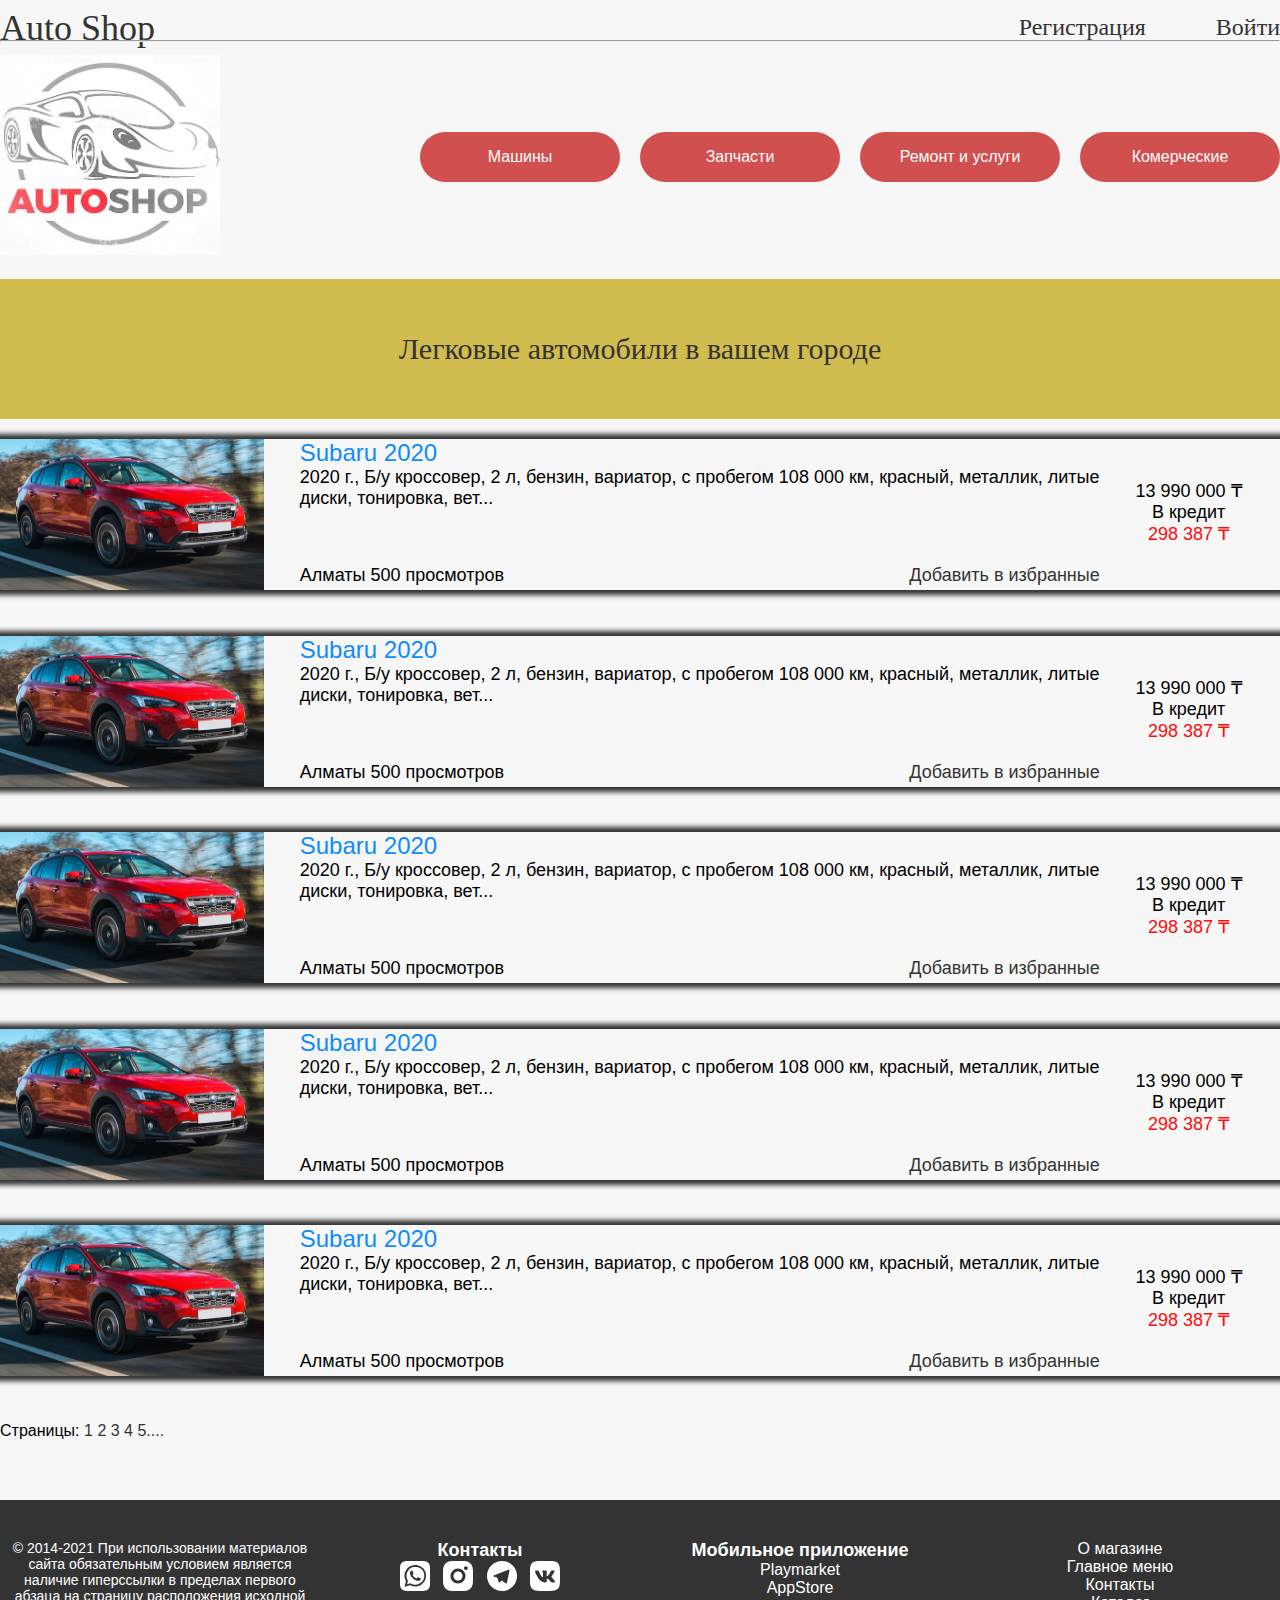
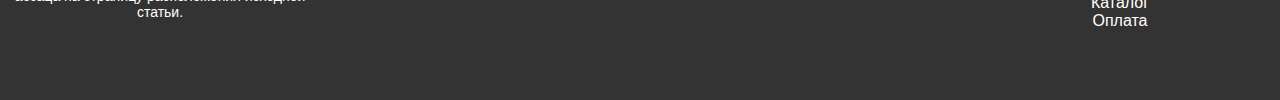
<file: Project 2.3/assets/Cars.html>
<!DOCTYPE html>
<html lang="en" xmlns="http://www.w3.org/1999/html">
<head>
    <meta charset="UTF-8">
    <title>Car shop</title>

    <link rel="stylesheet" href="styles/main.css">
    <link rel="stylesheet" href="styles/top-bottom.css">

    <!--Bootstrap-->
    <link href="https://cdn.jsdelivr.net/npm/bootstrap@5.0.2/dist/css/bootstrap.min.css" rel="stylesheet" integrity="sha384-EVSTQN3/azprG1Anm3QDgpJLIm9Nao0Yz1ztcQTwFspd3yD65VohhpuuCOmLASjC" crossorigin="anonymous">
</head>

<body>
<header>
    <div class="header">
        <div class="container">
            <div class="top-panel">
                <h1>Auto Shop</h1>
                <div class="top-links">
                    <ul>
                        <li><a href="Reg.html">Регистрация</a></li>
                        <li><a href="">Войти</a></li>
                    </ul>
                </div>
            </div>
            <hr>
            <div class="header-content">
                <div class="logo">
                    <img src="img/logo1.jpg" alt="">
                </div>
                <nav class="nav">
                    <ul class="menu-list">

                        <li class="menu-link">
                            <a href="">Машины</a>
                            <ul class="sub-menu-list">
                                <li class="sub-menu-link"><a href="assets/Cars.html">Легковые</a></li>
                                <li class="sub-menu-link"><a href="">Минивэн</a></li>
                                <li class="sub-menu-link"><a href="">Пикапы</a></li>
                            </ul>
                        </li>

                        <li class="menu-link">
                            <a href="">Запчасти</a>
                            <ul class="sub-menu-list">
                                <li class="sub-menu-link"><a href="">Автозапчати</a></li>
                                <li class="sub-menu-link"><a href="">Мотозапчати</a></li>
                                <li class="sub-menu-link"><a href="">Запчати для комерческих</a></li>
                            </ul>
                        </li>
                        <li class="menu-link">
                            <a href="">Ремонт и услуги</a>
                            <ul class="sub-menu-list">
                                <li class="sub-menu-link"><a href="">Тюнинг</a></li>
                                <li class="sub-menu-link"><a href="">Ремонт</a></li>
                                <li class="sub-menu-link"><a href="">Услуги</a></li>
                            </ul>
                        </li>
                        <li class="menu-link">
                            <a href="">Комерческие</a>
                            <ul class="sub-menu-list">
                                <li class="sub-menu-link"><a href="">Грузовики</a></li>
                                <li class="sub-menu-link"><a href="">Автобусы</a></li>
                                <li class="sub-menu-link"><a href="">Спецтехника</a></li>
                            </ul>
                        </li>
                    </ul>
                </nav>
            </div>
        </div>
    </div>
</header>
<section>
    <div class="container">
            <div class="spec-add">
                <div class="spec-add-content">
                    <p>Легковые автомобили в вашем городе</p>
                 </div>
            </div>
    </div>
</section>
<section>
    <div class="container">
        <div class="prod_list">
            <div class="prod">
                <div class="carss">
                <div class="prod_img">
                    <a href="#"><img src="img/sub.png" alt=""></a>
                </div>
                <div class="prod_content">
                    <div class="prod_title">
                        <a href="info.html">Subaru 2020</a>
                        <p> 2020 г., Б/у кроссовер, 2 л, бензин, вариатор,  с пробегом 108 000 км, красный, металлик, литые диски, тонировка, вет...</p>
                    </div>
                    <div class="prod_links">
                            <p s>Алматы <span>500 просмотров</span></p>
                        <a href="#">Добавить в избранные</a>
                    </div>
                </div>
                <div class="prod_price">
                    <p>13 990 000 ₸</p>
                    <p>В кредит</p>
                    <span>298 387 ₸</span>
                </div>
            </div>
        </div>
    </div>
    </div>
</section>
<section>
    <div class="container">
        <div class="prod_list">
            <div class="prod">
                <div class="carss">
                    <div class="prod_img">
                        <a href="#"><img src="img/sub.png" alt=""></a>
                    </div>
                    <div class="prod_content">
                        <div class="prod_title">
                            <a href="#">Subaru 2020</a>
                            <p> 2020 г., Б/у кроссовер, 2 л, бензин, вариатор,  с пробегом 108 000 км, красный, металлик, литые диски, тонировка, вет...</p>
                        </div>
                        <div class="prod_links">
                            <p s>Алматы <span>500 просмотров</span></p>
                            <a href="#">Добавить в избранные</a>
                        </div>
                    </div>
                    <div class="prod_price">
                        <p>13 990 000 ₸</p>
                        <p>В кредит</p>
                        <span>298 387 ₸</span>
                    </div>
                </div>
            </div>
        </div>
    </div>
</section>
<section>
    <div class="container">
        <div class="prod_list">
            <div class="prod">
                <div class="carss">
                    <div class="prod_img">
                        <a href="#"><img src="img/sub.png" alt=""></a>
                    </div>
                    <div class="prod_content">
                        <div class="prod_title">
                            <a href="#">Subaru 2020</a>
                            <p> 2020 г., Б/у кроссовер, 2 л, бензин, вариатор,  с пробегом 108 000 км, красный, металлик, литые диски, тонировка, вет...</p>
                        </div>
                        <div class="prod_links">
                            <p s>Алматы <span>500 просмотров</span></p>
                            <a href="#">Добавить в избранные</a>
                        </div>
                    </div>
                    <div class="prod_price">
                        <p>13 990 000 ₸</p>
                        <p>В кредит</p>
                        <span>298 387 ₸</span>
                    </div>
                </div>
            </div>
        </div>
    </div>
</section>
<section>
    <div class="container">
        <div class="prod_list">
            <div class="prod">
                <div class="carss">
                    <div class="prod_img">
                        <a href="#"><img src="img/sub.png" alt=""></a>
                    </div>
                    <div class="prod_content">
                        <div class="prod_title">
                            <a href="#">Subaru 2020</a>
                            <p> 2020 г., Б/у кроссовер, 2 л, бензин, вариатор,  с пробегом 108 000 км, красный, металлик, литые диски, тонировка, вет...</p>
                        </div>
                        <div class="prod_links">
                            <p s>Алматы <span>500 просмотров</span></p>
                            <a href="#">Добавить в избранные</a>
                        </div>
                    </div>
                    <div class="prod_price">
                        <p>13 990 000 ₸</p>
                        <p>В кредит</p>
                        <span>298 387 ₸</span>
                    </div>
                </div>
            </div>
        </div>
    </div>
</section>
<section>
    <div class="container">
        <div class="prod_list">
            <div class="prod">
                <div class="carss">
                    <div class="prod_img">
                        <a href="#"><img src="img/sub.png" alt=""></a>
                    </div>
                    <div class="prod_content">
                        <div class="prod_title">
                            <a href="#">Subaru 2020</a>
                            <p> 2020 г., Б/у кроссовер, 2 л, бензин, вариатор,  с пробегом 108 000 км, красный, металлик, литые диски, тонировка, вет...</p>
                        </div>
                        <div class="prod_links">
                            <p s>Алматы <span>500 просмотров</span></p>
                            <a href="#">Добавить в избранные</a>
                        </div>
                    </div>
                    <div class="prod_price">
                        <p>13 990 000 ₸</p>
                        <p>В кредит</p>
                        <span>298 387 ₸</span>
                    </div>
                </div>
            </div>
        </div>
    </div>
</section>
<section>
    <div class="container">
        <div id="row"  class="row">
   <p>Страницы: <a href="#">1</a> <a href="#">2</a> <a href="#">3</a> <a href="#">4</a> <a href="#">5</a><a href="#">....</a></p>
        </div>
    </div>
</section>
<footer style="margin-top: 60px;">
    <div class="container">
        <div class="footer flex">
            <div class="columns">
                <p>© 2014-2021 При использовании материалов сайта обязательным условием является наличие гиперссылки в пределах первого абзаца на страницу расположения исходной статьи.</p>
            </div>
            <div class="columns">
                <h3>Контакты</h3>
                <div class="social-net">
                    <img src="img/icons/uil_whatsapp-alt.svg" alt="">
                    <img src="img/icons/Vector.svg" alt="">
                    <img src="img/icons/Vector-1.svg" alt="">
                    <img src="img/icons/Vector-2.svg" alt="">
                </div>
            </div>
            <div class="columns">
                <h3>Мобильное приложение</h3>
                <a href="">Playmarket</a>
                <a href="">AppStore</a>
            </div>
            <div class="columns">
                <a href="">О магазине</a>
                <a href="../index.html">Главное меню</a>
                <a href="contacts.html">Контакты</a>
                <a href="">Каталог</a>
                <a href="">Оплата</a>
            </div>
        </div>
    </div>
</footer>
</body>
</html>
</file>
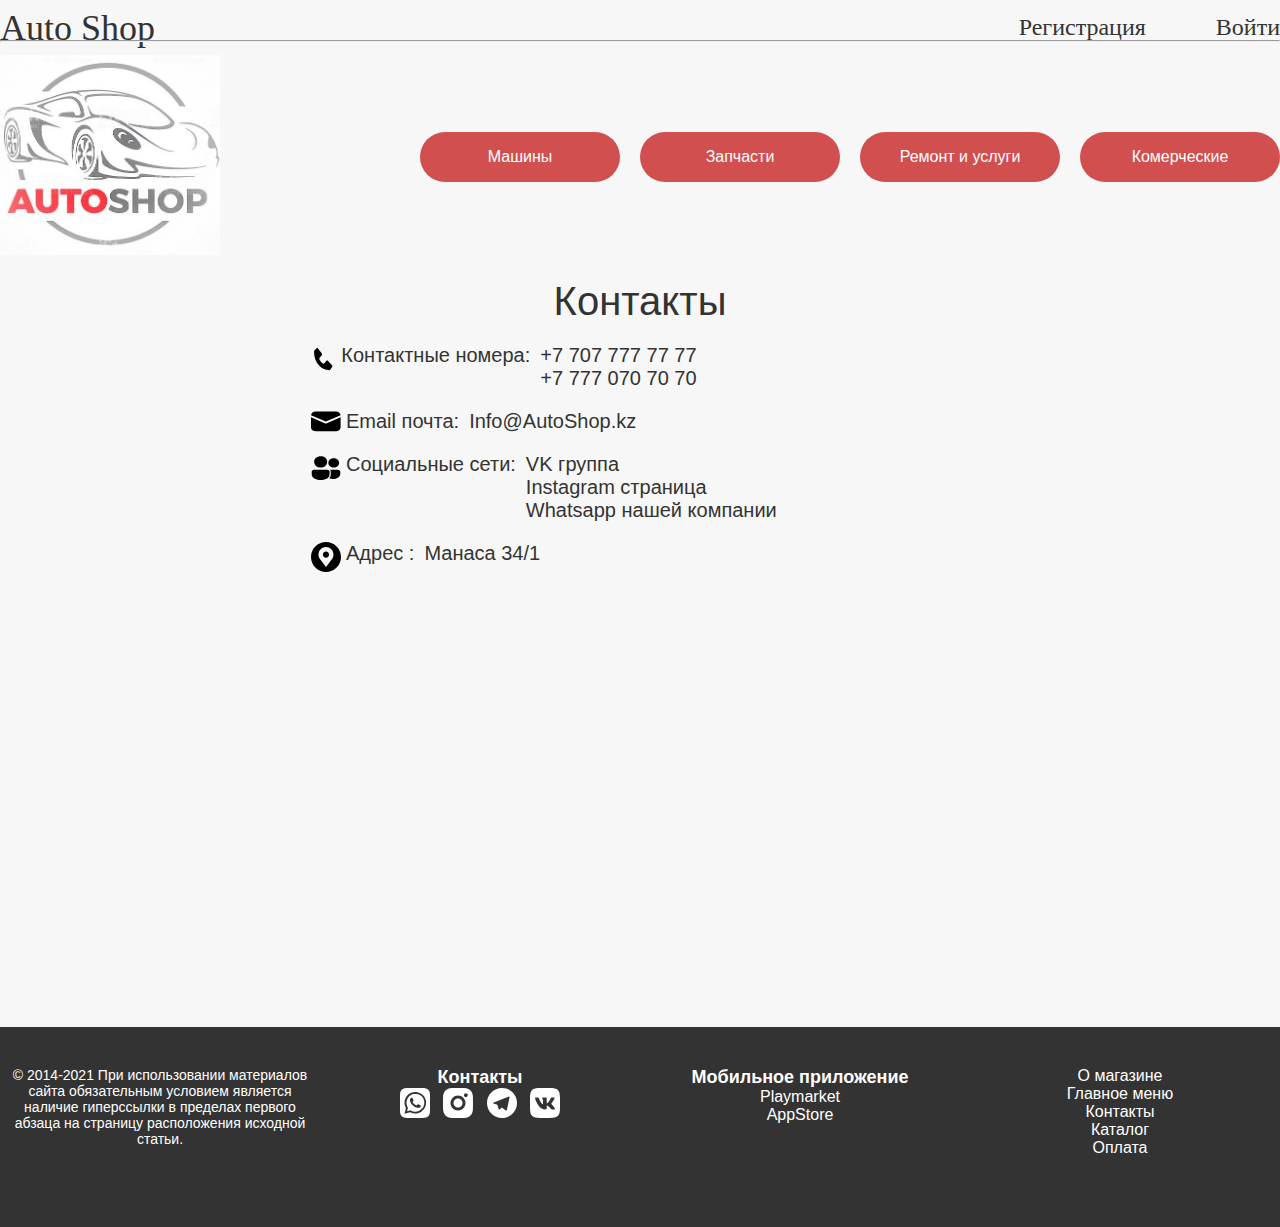
<file: Project 2.3/assets/contacts.html>
<!DOCTYPE html>
<html lang="en">
<head>
    <meta charset="UTF-8">
    <title>Car shop</title>

    <link rel="stylesheet" href="styles/main.css">
    <link rel="stylesheet" href="styles/top-bottom.css">

    <!--Bootstrap-->
    <link href="https://cdn.jsdelivr.net/npm/bootstrap@5.0.2/dist/css/bootstrap.min.css" rel="stylesheet" integrity="sha384-EVSTQN3/azprG1Anm3QDgpJLIm9Nao0Yz1ztcQTwFspd3yD65VohhpuuCOmLASjC" crossorigin="anonymous">
</head>

<body>
<header>
    <div class="header">
        <div class="container">
            <div class="top-panel">
                <h1>Auto Shop</h1>
                <div class="top-links">
                    <ul>
                        <li><a href="Reg.html">Регистрация</a></li>
                        <li><a href="">Войти</a></li>
                    </ul>
                </div>
            </div>
            <hr>
            <div class="header-content">
                <div class="logo">
                    <img src="img/logo1.jpg" alt="">
                </div>
                <nav class="nav">
                    <ul class="menu-list">

                        <li class="menu-link">
                            <a href="">Машины</a>
                            <ul class="sub-menu-list">
                                <li class="sub-menu-link"><a href="Cars.html">Легковые</a></li>
                                <li class="sub-menu-link"><a href="">Минивэн</a></li>
                                <li class="sub-menu-link"><a href="">Пикапы</a></li>
                            </ul>
                        </li>

                        <li class="menu-link">
                            <a href="">Запчасти</a>
                            <ul class="sub-menu-list">
                                <li class="sub-menu-link"><a href="">Автозапчати</a></li>
                                <li class="sub-menu-link"><a href="">Мотозапчати</a></li>
                                <li class="sub-menu-link"><a href="">Запчати для комерческих</a></li>
                            </ul>
                        </li>
                        <li class="menu-link">
                            <a href="">Ремонт и услуги</a>
                            <ul class="sub-menu-list">
                                <li class="sub-menu-link"><a href="">Тюнинг</a></li>
                                <li class="sub-menu-link"><a href="">Ремонт</a></li>
                                <li class="sub-menu-link"><a href="">Услуги</a></li>
                            </ul>
                        </li>
                        <li class="menu-link">
                            <a href="">Комерческие</a>
                            <ul class="sub-menu-list">
                                <li class="sub-menu-link"><a href="">Грузовики</a></li>
                                <li class="sub-menu-link"><a href="">Автобусы</a></li>
                                <li class="sub-menu-link"><a href="">Спецтехника</a></li>
                            </ul>
                        </li>
                    </ul>
                </nav>
            </div>
        </div>
    </div>
</header>

<section>
    <div class="container">
        <div class="contacts">
            <h2>Контакты</h2>
            <div class="contacts-content">
                <div class="contacts-frame">
                    <img src="img/icons/contact/telephone.svg" alt="">
                    <p style="margin-right: 10px">Контактные номера: </p>
                    <p>+7 707 777 77 77 <br> +7 777 070 70 70</p>
                </div>
                <div class="contacts-frame">
                    <img src="img/icons/contact/mail.svg" alt="">
                    <p style="margin-right: 10px">Email почта:</p>
                    <p>Info@AutoShop.kz</p>
                </div>
                <div class="contacts-frame">
                    <img src="img/icons/contact/social.svg" alt="">
                    <p style="margin-right: 10px">Социальные сети: </p>
                    <p><a href="https://vk.com">VK группа</a> <br>
                    <a href="https://www.instagram.com/">Instagram страница</a><br>
                    <a href="https://web.whatsapp.com/">Whatsapp нашей компании</a><br>
                    </p>
                </div>
                <div class="contacts-frame">
                    <img src="img/icons/contact/location.svg" alt="">
                    <p style="margin-right: 10px">Адрес :</p>
                    <p>Манаса 34/1</p>
                </div>
                <div class="contacts-frame">
                    <iframe src="https://yandex.ru/map-widget/v1/?um=constructor%3A42d5ac3e9555a2fb41b0db62647d74f6faa21f47f15eeef23f1d9eb2f5122c88&amp;source=constructor" width="658" height="375" frameborder="0"></iframe>
                </div>
            </div>
        </div>
    </div>
</section>

<footer style="margin-top: 60px;">
    <div class="container">
        <div class="footer flex">
            <div class="columns">
                <p>© 2014-2021 При использовании материалов сайта обязательным условием является наличие гиперссылки в пределах первого абзаца на страницу расположения исходной статьи.</p>
            </div>
            <div class="columns">
                <h3>Контакты</h3>
                <div class="social-net">
                    <img src="img/icons/uil_whatsapp-alt.svg" alt="">
                    <img src="img/icons/Vector.svg" alt="">
                    <img src="img/icons/Vector-1.svg" alt="">
                    <img src="img/icons/Vector-2.svg" alt="">
                </div>
            </div>
            <div class="columns">
                <h3>Мобильное приложение</h3>
                <a href="">Playmarket</a>
                <a href="">AppStore</a>
            </div>
            <div class="columns">
                <a href="">О магазине</a>
                <a href="../index.html">Главное меню</a>
                <a href="">Контакты</a>
                <a href="">Каталог</a>
                <a href="">Оплата</a>
            </div>
        </div>
    </div>
</footer>
</body>
</html>
</file>
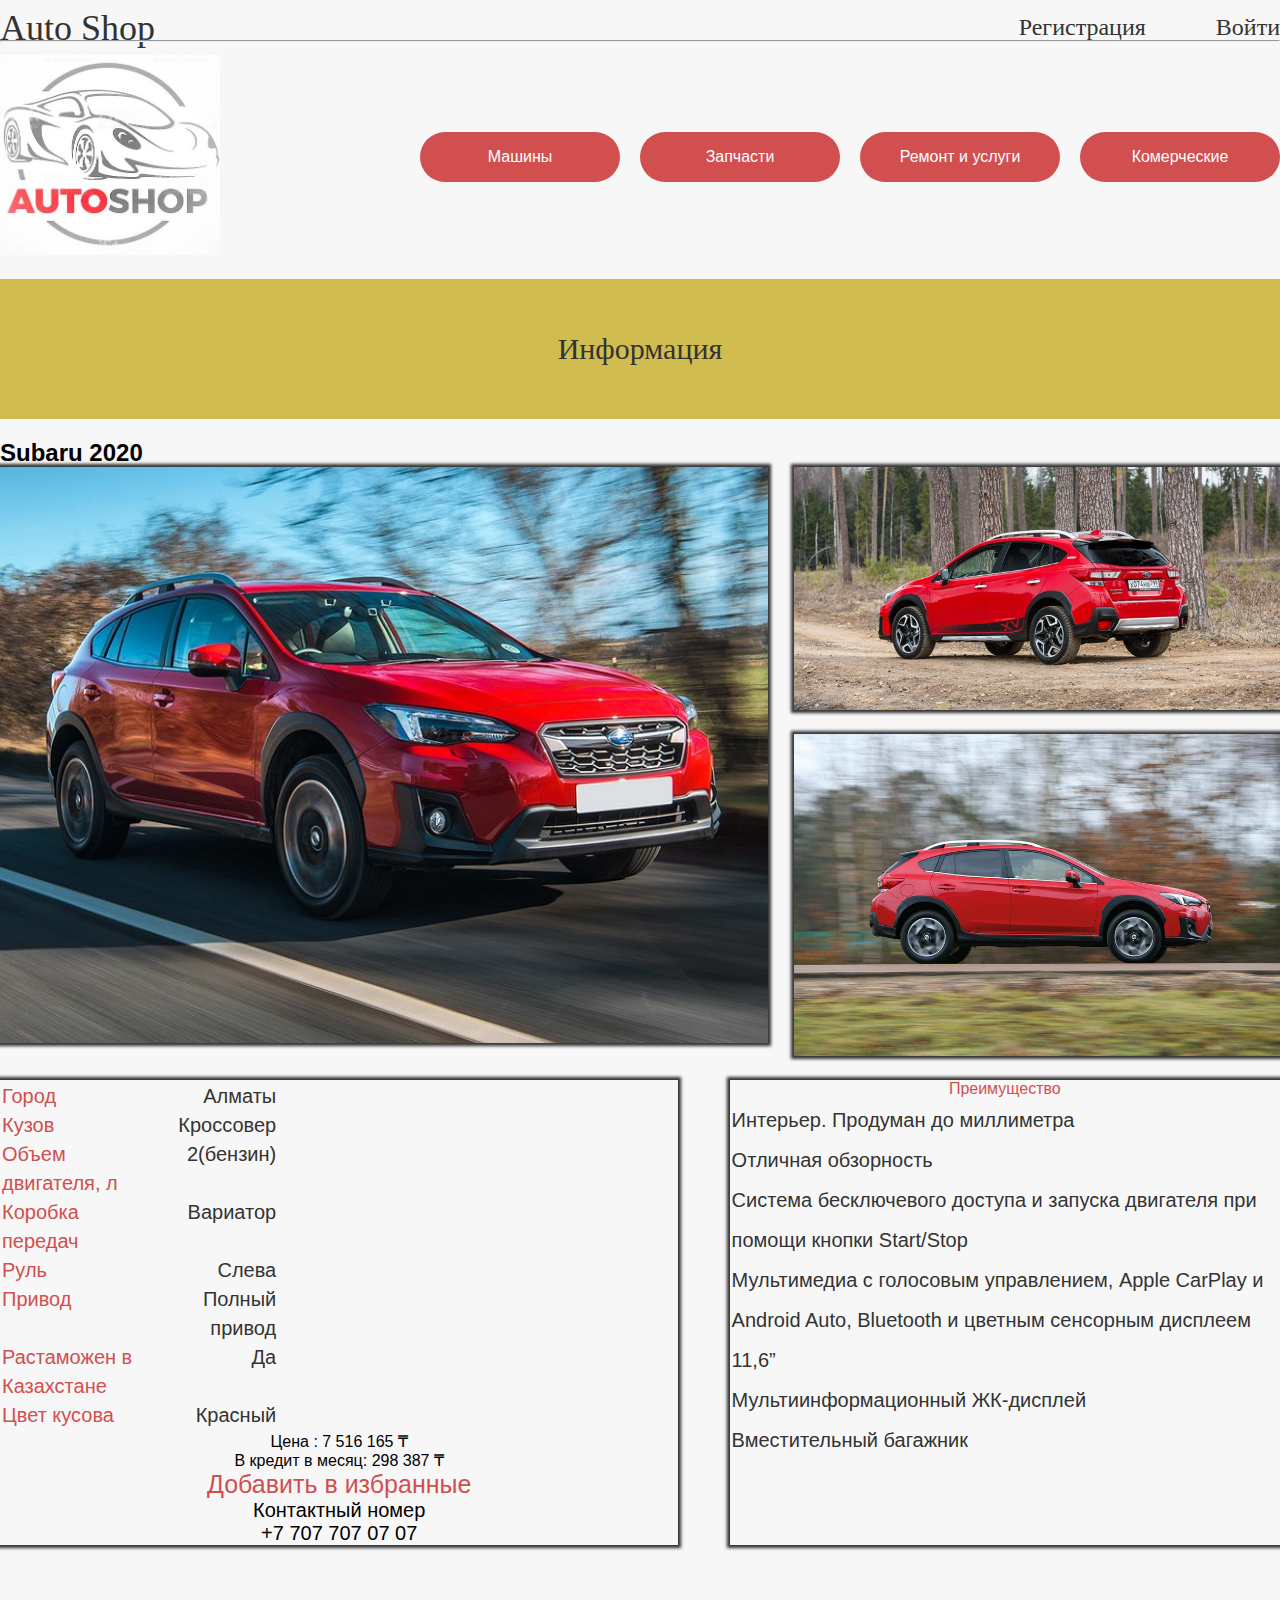
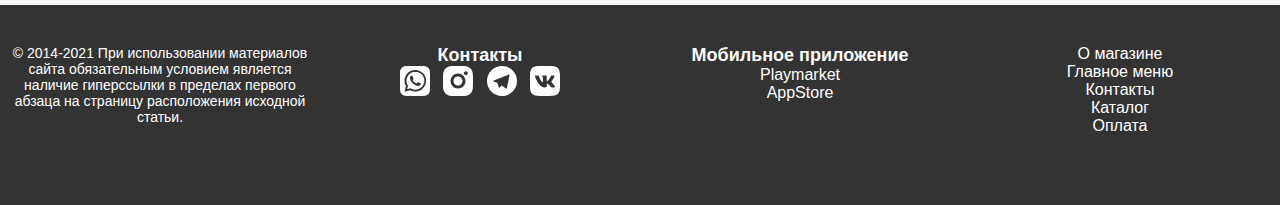
<file: Project 2.3/assets/info.html>
<!DOCTYPE html>
<html lang="en" xmlns="http://www.w3.org/1999/html">
<head>
    <meta charset="UTF-8">
    <title>Car shop</title>

    <link rel="stylesheet" href="styles/main.css">
    <link rel="stylesheet" href="styles/top-bottom.css">

    <!--Bootstrap-->
    <link href="https://cdn.jsdelivr.net/npm/bootstrap@5.0.2/dist/css/bootstrap.min.css" rel="stylesheet" integrity="sha384-EVSTQN3/azprG1Anm3QDgpJLIm9Nao0Yz1ztcQTwFspd3yD65VohhpuuCOmLASjC" crossorigin="anonymous">
</head>

<body>
<header>
    <div class="header">
        <div class="container">
            <div class="top-panel">
                <h1>Auto Shop</h1>
                <div class="top-links">
                    <ul>
                        <li><a href="Reg.html">Регистрация</a></li>
                        <li><a href="">Войти</a></li>
                    </ul>
                </div>
            </div>
            <hr>
            <div class="header-content">
                <div class="logo">
                    <img src="img/logo1.jpg" alt="">
                </div>
                <nav class="nav">
                    <ul class="menu-list">

                        <li class="menu-link">
                            <a href="">Машины</a>
                            <ul class="sub-menu-list">
                                <li class="sub-menu-link"><a href="Cars.html">Легковые</a></li>
                                <li class="sub-menu-link"><a href="">Минивэн</a></li>
                                <li class="sub-menu-link"><a href="">Пикапы</a></li>
                            </ul>
                        </li>

                        <li class="menu-link">
                            <a href="">Запчасти</a>
                            <ul class="sub-menu-list">
                                <li class="sub-menu-link"><a href="">Автозапчати</a></li>
                                <li class="sub-menu-link"><a href="">Мотозапчати</a></li>
                                <li class="sub-menu-link"><a href="">Запчати для комерческих</a></li>
                            </ul>
                        </li>
                        <li class="menu-link">
                            <a href="">Ремонт и услуги</a>
                            <ul class="sub-menu-list">
                                <li class="sub-menu-link"><a href="">Тюнинг</a></li>
                                <li class="sub-menu-link"><a href="">Ремонт</a></li>
                                <li class="sub-menu-link"><a href="">Услуги</a></li>
                            </ul>
                        </li>
                        <li class="menu-link">
                            <a href="">Комерческие</a>
                            <ul class="sub-menu-list">
                                <li class="sub-menu-link"><a href="">Грузовики</a></li>
                                <li class="sub-menu-link"><a href="">Автобусы</a></li>
                                <li class="sub-menu-link"><a href="">Спецтехника</a></li>
                            </ul>
                        </li>
                    </ul>
                </nav>
            </div>
        </div>
    </div>
</header>
<section>
    <div class="container">
        <div class="spec-add">
            <div class="spec-add-content">
                <p>Информация</p>
            </div>
        </div>
    </div>
</section>
<section>
    <div class="container">
    <h2>Subaru 2020</h2>
    <div class="main_img">
        <div class="left-img">
        <a href="#"><img src="img/38-All-New-Subaru-Xv-2020-Redesign-and-Concept.jpg.740x555_q85_box-764,0,3818,2291_crop_detail_upscale.jpg" alt=""></a>
    </div>
        <div class="right-img">
            <a href="#"><img src="img/32014.jpg" alt=""></a>
            <a href="#"><img style="margin-top: 20px" src="img/33.jpg" alt=""></a>
        </div>
    </div>
</div>
</section>
<section>
    <div class="container">
        <div class="main_info">
    <div class="left-info">
        <div class="tech-spec">
            <table class="table table-striped">

                <tbody>
                <tr>
                    <td style="color: #D14F4F">Город</td>
                    <td class="sec">Алматы</td>
                </tr>
                <tr>
                    <td style="color: #D14F4F">Кузов</td>
                    <td class="sec">Кроссовер</td>
                </tr>
                <tr>
                    <td style="color: #D14F4F">Объем двигателя, л</td>
                    <td class="sec">2(бензин)</td>
                </tr>
                <tr>
                    <td style="color: #D14F4F">Коробка передач</td>
                    <td class="sec">Вариатор</td>
                </tr>
                <tr>
                    <td style="color: #D14F4F">Руль</td>
                    <td class="sec">Слева</td>
                </tr>
                <tr>
                    <td style="color: #D14F4F">Привод</td>
                    <td class="sec">Полный привод</td>
                </tr>
                <tr>
                    <td style="color: #D14F4F">Растаможен в Казахстане</td>
                    <td class="sec">Да</td>
                </tr>
                <tr>
                    <td style="color: #D14F4F">Цвет кусова</td>
                    <td class="sec">Красный</td>
                </tr>
                </tbody>
            </table>
        </div>
        <div class="left-info_price">
            <p>  Цена : 7 516 165 ₸ <br>
                В кредит в месяц: 298 387 ₸
            </p>
            <a style="color:#D14F4F" href="#">Добавить в избранные</a>
        </div>
        <div class="left-info_con">
        <div class="content-contacts">
            <p>Контактный номер</p>
                    <p>+7 707 707 07 07</p>
    </div>
        </div>
    </div>
        <div class="right-info">
            <p style="color: #D14F4F">Преимущество<p/>
            <div class="full_info">
                <table class="table table_inf">
                    <tbody>
                    <tr>
                <td>Интерьер. Продуман до миллиметра</td>
                    </tr>
                    <tr>
                <td>Отличная обзорность</td>
                    </tr>
                    <tr>
                <td>Система бесключевого доступа и запуска двигателя при помощи кнопки Start/Stop</td>
                    </tr>
                    <tr>
                <td>Мультимедиа с голосовым управлением, Apple CarPlay и Android Auto, Bluetooth и цветным сенсорным дисплеем 11,6”</td>
                    </tr>
                    <tr>
                        <td>Мультиинформационный ЖК-дисплей</td>
                    </tr>
                    <tr>
                <td>Вместительный багажник</td>
                    </tr>
                    </tbody>
                </table>
            </div>
        </div>
    </div>
        </div>
    </div>
</section>
<footer style="margin-top: 60px;">
    <div class="container">
        <div class="footer flex">
            <div class="columns">
                <p>© 2014-2021 При использовании материалов сайта обязательным условием является наличие гиперссылки в пределах первого абзаца на страницу расположения исходной статьи.</p>
            </div>
            <div class="columns">
                <h3>Контакты</h3>
                <div class="social-net">
                    <img src="img/icons/uil_whatsapp-alt.svg" alt="">
                    <img src="img/icons/Vector.svg" alt="">
                    <img src="img/icons/Vector-1.svg" alt="">
                    <img src="img/icons/Vector-2.svg" alt="">
                </div>
            </div>
            <div class="columns">
                <h3>Мобильное приложение</h3>
                <a href="">Playmarket</a>
                <a href="">AppStore</a>
            </div>
            <div class="columns">
                <a href="">О магазине</a>
                <a href="../index.html">Главное меню</a>
                <a href="contacts.html">Контакты</a>
                <a href="">Каталог</a>
                <a href="">Оплата</a>
            </div>
        </div>
    </div>
</footer>
</body>
</html>
</file>
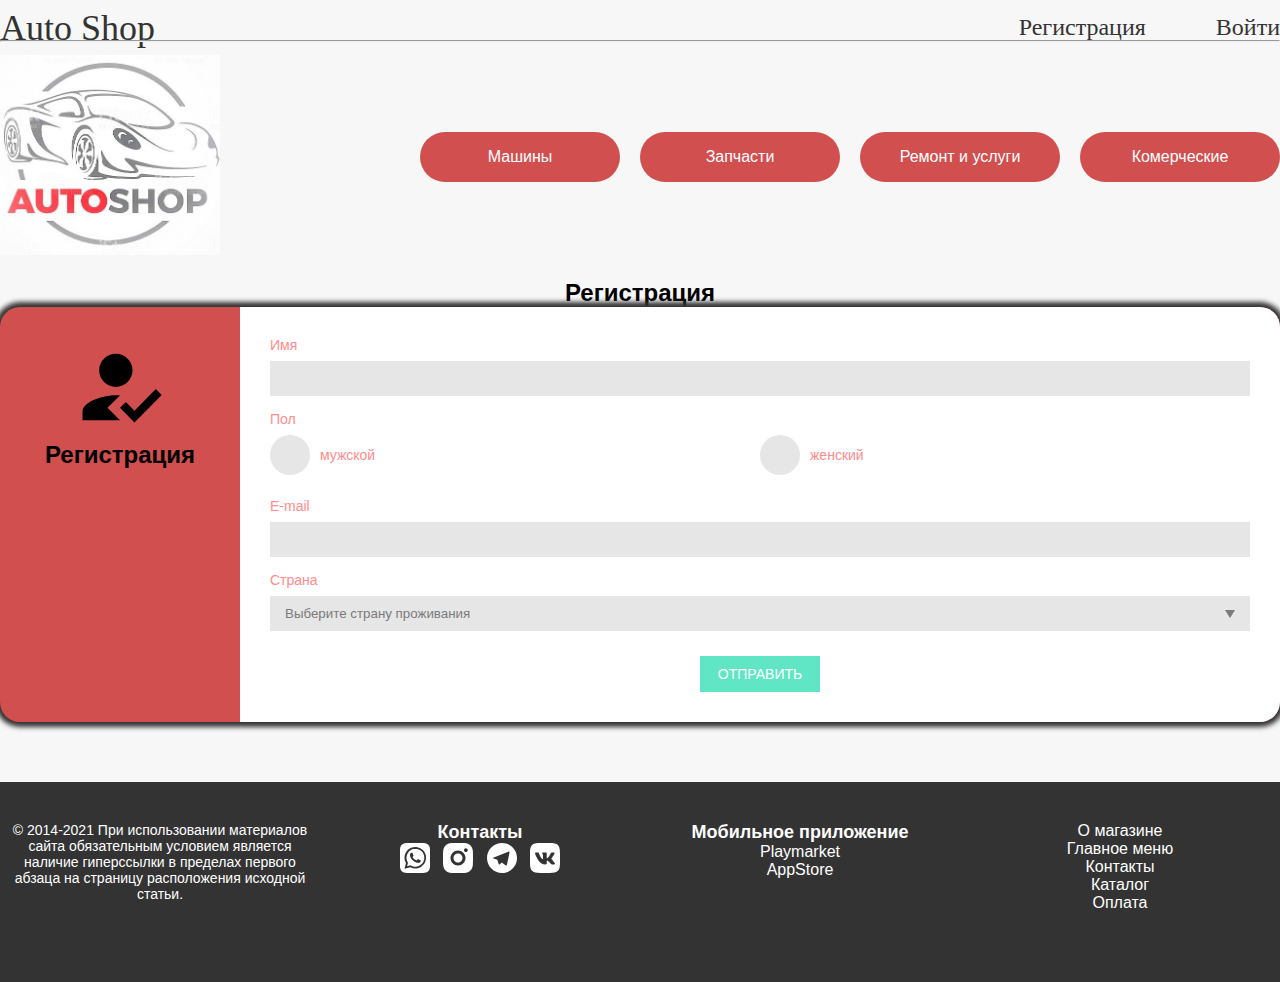
<file: Project 2.3/assets/Reg.html>
<!DOCTYPE html>
<html lang="en">
<head>
    <meta charset="UTF-8">
    <title>Car shop</title>

    <link rel="stylesheet" href="styles/main.css">
    <link rel="stylesheet" href="styles/top-bottom.css">

    <!--Bootstrap-->
    <link href="https://cdn.jsdelivr.net/npm/bootstrap@5.0.2/dist/css/bootstrap.min.css" rel="stylesheet" integrity="sha384-EVSTQN3/azprG1Anm3QDgpJLIm9Nao0Yz1ztcQTwFspd3yD65VohhpuuCOmLASjC" crossorigin="anonymous">
</head>

<body>
<header>
    <div class="header">
        <div class="container">
            <div class="top-panel">
                <h1>Auto Shop</h1>
                <div class="top-links">
                    <ul>
                        <li><a href="">Регистрация</a></li>
                        <li><a href="">Войти</a></li>
                    </ul>
                </div>
            </div>
            <hr>
            <div class="header-content">
                <div class="logo">
                    <img src="img/logo1.jpg" alt="">
                </div>
                <nav class="nav">
                    <ul class="menu-list">

                        <li class="menu-link">
                            <a href="">Машины</a>
                            <ul class="sub-menu-list">
                                <li class="sub-menu-link"><a href="Cars.html">Легковые</a></li>
                                <li class="sub-menu-link"><a href="">Минивэн</a></li>
                                <li class="sub-menu-link"><a href="">Пикапы</a></li>
                            </ul>
                        </li>

                        <li class="menu-link">
                            <a href="">Запчасти</a>
                            <ul class="sub-menu-list">
                                <li class="sub-menu-link"><a href="">Автозапчати</a></li>
                                <li class="sub-menu-link"><a href="">Мотозапчати</a></li>
                                <li class="sub-menu-link"><a href="">Запчати для комерческих</a></li>
                            </ul>
                        </li>
                        <li class="menu-link">
                            <a href="">Ремонт и услуги</a>
                            <ul class="sub-menu-list">
                                <li class="sub-menu-link"><a href="">Тюнинг</a></li>
                                <li class="sub-menu-link"><a href="">Ремонт</a></li>
                                <li class="sub-menu-link"><a href="">Услуги</a></li>
                            </ul>
                        </li>
                        <li class="menu-link">
                            <a href="">Комерческие</a>
                            <ul class="sub-menu-list">
                                <li class="sub-menu-link"><a href="">Грузовики</a></li>
                                <li class="sub-menu-link"><a href="">Автобусы</a></li>
                                <li class="sub-menu-link"><a href="">Спецтехника</a></li>
                            </ul>
                        </li>
                    </ul>
                </nav>
            </div>
        </div>
    </div>
</header>
<section>
    <div class="container">
        <div class="registration">
            <h2>Регистрация</h2>
            <div class="form-wrap">
                <div class="profile"> <img style="width: 100px" src="img/icons/reg/reges.svg" alt="">
                    <h2>Регистрация</h2>
                </div>
                <form method="post" action="form.php">
                    <div>
                        <label>Имя</label>
                        <input type="text" name="name" required>
                    </div>
                    <div class="radio">
                        <span>Пол</span>
                        <label>
                            <input type="radio" name="sex" value="мужской">мужской
                            <div class="radio-control male"></div>
                        </label>
                        <label>
                            <input type="radio" name="sex" value="женский">женский
                            <div class="radio-control female"></div>
                        </label>
                    </div>
                    <div>
                        <label>E-mail</label>
                        <input type="email" name="email" required>
                    </div>
                    <div>
                        <label>Страна</label>
                        <select name="country">
                            <option>Выберите страну проживания</option>
                            <option value="Казахстан">Казахстан</option>
                            <option value="Украина">Украина</option>
                            <option value="Беларусь">Беларусь</option>
                            <option value="Россия">Россия</option>
                        </select>
                        <div class="select-arrow"></div>
                    </div>
                    <button type="submit">Отправить</button>
                </form>
            </div>
        </div>
        </div>
</section>
<footer style="margin-top: 60px;">
    <div class="container">
        <div class="footer flex">
            <div class="columns">
                <p>© 2014-2021 При использовании материалов сайта обязательным условием является наличие гиперссылки в пределах первого абзаца на страницу расположения исходной статьи.</p>
            </div>
            <div class="columns">
                <h3>Контакты</h3>
                <div class="social-net">
                    <img src="img/icons/uil_whatsapp-alt.svg" alt="">
                    <img src="img/icons/Vector.svg" alt="">
                    <img src="img/icons/Vector-1.svg" alt="">
                    <img src="img/icons/Vector-2.svg" alt="">
                </div>
            </div>
            <div class="columns">
                <h3>Мобильное приложение</h3>
                <a href="">Playmarket</a>
                <a href="">AppStore</a>
            </div>
            <div class="columns">
                <a href="">О магазине</a>
                <a href="../index.html">Главное меню</a>
                <a href="contacts.html">Контакты</a>
                <a href="">Каталог</a>
                <a href="">Оплата</a>
            </div>
        </div>
    </div>
</footer>
</body>
</html>
</file>
<file: Project 2.3/assets/styles/main.css>
*{
    margin: 0;
    padding: 0;
}
body{
    background-color: #E2E2E2;
}
section{
    margin-top: 20px;
}
.container a{
    text-decoration: none;
    color: #333333;
}
.spec-add{
    background-color: #D1BC4F;
    height: 140px;
    margin-top: 20px;
    display: flex;
    align-items: center;
    justify-content: center;
}
.spec-add-content{
    display: flex;
    justify-content: center;
    height: 100px;
    align-items: center;
}
.spec-add p{
    color: #333333;
    font-family: Montserrat;
    font-size: 30px;
    margin: 0;
}
.spec-add img{
    height: 50px;
}

.content{
    display: flex;
    justify-content: space-between;
}
.left-content{
    width: 53%;
}
.left-content img{
    width: 100%;
}
.right-content{
    width: 45%;
}

.tech-spec-text{
    display: flex;
    justify-content: space-between;
    margin: 0;
}
.tech-spec-text p{
    margin: 0;
    padding: 0;
}
.dashed{
    border-bottom: 1px dashed #333333;
    width: 80%;
}
.table tr{
    display: flex;
    justify-content: space-between;
    font-size: 20px;
    line-height: 29px;
}
.table td{
    width: 50%;
    color: #333333;
}
.sec{
    text-align: right;
}
.price{
    margin-top: 10px;
    border: 3px dashed #D14F4F;
    align-items: center;
    display: flex;
    justify-content: center;
    flex-direction: column;
    padding: 10px 0px 10px 0px;
    font-size: 20px;
}
.price button{
    height: 50px;
    width: 25%;
    border: 0px;
    background-color: #D14F4F;
    color: lemonchiffon;
    border-radius: 10px;
}
.content-contacts{
    text-overflow: ellipsis;
    white-space: nowrap;
    font-size: 20px;
}
.content-contacts span{
    visibility: hidden;
    background-color: #fff;
    height: 50px;
}
.content-contacts a:hover span{
    visibility: visible;
}
.flex{
    display: flex;
    align-items: center;
}
.flex p{
    padding: 0;
    margin: 0;
}
.limited {
    max-width: 400px;
    overflow: hidden;
    position: relative;
}
.limited.l-200 {
    max-width: 100px;
}

.limited .bottom {
    position: absolute;
    bottom: 0;
    background: linear-gradient(to bottom, rgba(255,255,255,0), rgba(255,255,255,1) 80%);
    width: 100%;
    transition: .3s;
}
.read-more-checker {
        opacity: 0;
    position: absolute;
}
.read-more-checker:checked ~ .limited {
    max-width: none;
}
.read-more-checker:checked ~ .limited .bottom {
    opacity: 0;
    transition: .3s;
}
.read-more-checker ~ .read-more-button:before {
    content: 'Показать »';
}
.read-more-checker:checked ~ .read-more-button:before {
    content: 'Скрыть «';
}
.read-more-button {
    cursor: pointer;
    display: inline-block;
    padding: 5px;
    color: #777;
}
.cars{
    margin-bottom: 20px;
    justify-content: space-between;
}
.car{
    width: 24%;
    height: 206px;
    background-color: rgba(255, 141, 141, 1);
    border-radius: 5px;
    display: flex;
    flex-direction: column;
    align-items: center;
    padding: 20px 0 20px 0;
}
.car:hover{
    box-shadow: 0px 0px 41px 10px rgba(255, 141, 141, 1);
}
.car img{
    max-width: 200px;
    max-height: 125px;
}
.car p{
    font-family: Montserrat;
    font-style: normal;
    font-weight: normal;
    font-size: 16px;
    line-height: 20px;
    margin-top: 20px;
}
#prev{
    display: none;
}
#next{
    display: none;
}
.contacts{
    width: 100%;
    display: flex;
    align-items: center;
    flex-direction: column;
}
.contacts p, a{
    padding: 0;
    margin: 0;
    color: #333333;
}
.contacts h2{
    color: #333333;
    text-align: center;
    font-size: 40px;
    font-weight: normal;
}

.contacts-frame{
    display: flex;
    font-size: 20px;
    margin-top: 20px;
}
.contacts-frame img{
    max-width: 30px;
    max-height: 30px;
    margin-right: 5px;
}
.registration{
    width: 100%;
    display: flex;
    align-items: center;
    flex-direction: column;
}
*{box-sizing:border-box}
@import 'https://fonts.googleapis.com/css?family=Open+Sans:400,400i&subset=cyrillic';
body {
    margin: 0;
    background: #F7F7F7;
    font-family: 'Open Sans', sans-serif;
    width: 100%;
}
.form-wrap {
    width: 100%;
    background: #D14F4F;
    border-radius: 20px;
    box-shadow: 0px 0px 5px 5px #333333;
}
.form-wrap *{transition: .1s linear}
.profile {
    width: 240px;
    float: left;
    text-align: center;
    padding: 30px;
}
form {
    background: white;
    float: left;
    width: calc(100% - 240px);
    padding: 30px;
    border-radius: 0 20px 20px 0;
    color: rgba(255, 141, 141, 1);
}
.form-wrap:after, form div:after {
    content: "";
    display: table;
    clear: both;
}
form div {
    margin-bottom: 15px;
    position: relative;
}
h1 {
    font-size: 24px;
    font-weight: 400;
    position: relative;
    margin-top: 50px;
}

label, span {
    display: block;
    font-size: 14px;
    margin-bottom: 8px;
}
input[type="text"], input[type="email"] {
    width: 100%;
    padding: 10px 15px;
    border-width: 0;
    background: #e6e6e6;
    outline: none;
    margin: 0;
}
input[type="text"]:focus, input[type="email"]:focus {
    box-shadow: inset 0 0 0 2px rgba(0,0,0,.2);
}
.radio label {
    position: relative;
    padding-left: 50px;
    cursor: pointer;
    width: 50%;
    float: left;
    line-height: 40px;
}
.radio input {
    position: absolute;
    opacity: 0;
}
.radio-control {
    position: absolute;
    top: 0;
    left: 0;
    height: 40px;
    width: 40px;
    background: #e6e6e6;
    border-radius: 50%;
    text-align: center;
}
.male:before {
    content: "\f222";
    font-family: FontAwesome;
    font-weight: bold;
}
.female:before {
    content: "\f221";
    font-family: FontAwesome;
    font-weight: bold;
}
.radio label:hover input ~ .radio-control,
.radiol input:focus ~ .radio-control {
    box-shadow: inset 0 0 0 2px rgba(0,0,0,.2);
}
.radio input:checked ~ .radio-control {
    color: red;
}
select {
    width: 100%;
    cursor: pointer;
    padding: 10px 15px;
    outline: 0;
    border: 0;
    background: #e6e6e6;
    color: #7b7b7b;
    -webkit-appearance: none;
    -moz-appearance: none;
}
select::-ms-expand {
    display: none;
}
.select-arrow {
    position: absolute;
    top: 38px;
    right: 15px;
    width: 0;
    height: 0;
    pointer-events: none;
    border-style: solid;
    border-width: 8px 5px 0 5px;
    border-color: #7b7b7b transparent transparent transparent;
}
button {
    padding: 10px 0;
    border-width: 0;
    display: block;
    width: 120px;
    margin: 25px auto 0;
    background: #60e6c5;
    color: white;
    font-size: 14px;
    outline: none;
    text-transform: uppercase;
}
@media (max-width: 600px) {
    body {display: block}
    .form-wrap {margin: 20px auto; max-width: 550px; width:100%}
    .profile, form {float: none; width: 100%}
    h1 {margin-top: auto; padding-bottom: 50px;}
    form {border-radius: 0 0 20px 20px}
}
</file>
<file: Project 2.3/assets/styles/top-bottom.css>
.top-panel{
    display: flex;
    justify-content: space-between;
    align-items: center;
    height: 55px;
}
.top-links{
    display: flex;
    align-items: center;
}
.top-links ul{
    list-style: none;
    display: flex;
    align-items: center;
    margin: 0;
    padding: 0;
}
.top-links li{
    list-style: none;
    margin-left: 70px;
}
.top-links a{
    font-family: Red Rose;
    font-style: normal;
    font-weight: normal;
    font-size: 24px;
}
.top-links a:hover{
    color: #D14F4F;
}
.top-panel h1{
    font-family: Red Rose;
    font-style: normal;
    font-weight: normal;
    font-size: 36px;
    color: #333333;
    padding-bottom: 0;
    margin: 0;
}
.header hr{
    position: absolute;
    top: 40px;
    color: #333333;
    width: 100%;
    left: 0;
}

.header-content{
    display: flex;
    justify-content: space-between;
}
.logo{
    max-width: 220px;
    min-width: 150px;
}
.logo img{
    width: 100%;
}

footer {
    background-color: #333333;
    height: 200px;
}
.footer{
    height: 200px;
}
.footer .columns{
    flex-direction: column;
}
.columns{
    width: 25%;
    color: #ffffff;
    padding-top: 40px;
    height: 100%;
    display: flex;
    align-items: center;
}
.columns p{
    margin: 0;
    padding: 0;
    font-size: 14px;
    text-align: center;
}
.columns a{
    color: #ffffff;
    font-size: 16px;
}
.columns a:hover{
    color: #D14F4F;
}
.columns h3{
    top: 0;
    font-size: 18px;
}
.social-net{
    display: flex;
    width: 50%;
    justify-content: space-between;
}

.nav{
    display: flex;
    align-items: center;
}
.nav ul{
    padding: 0;
    list-style: none;
}
.nav a{
    color: #ffffff;
    font-size: 16px;
}
.nav a:hover{
    color: #ffffff;
}
.menu-list{
    display: flex;
}
.menu-link{
    height: 50px;
    width: 200px;
    background-color: #D14F4F;
    border-radius: 38px;
    display: flex;
    justify-content: center;
    align-items: center;
    cursor: pointer;
    margin-left: 20px;
}
.sub-menu-list{
    display: none;
    position: absolute;
    margin-top: 215px;
}
.menu-link:hover .sub-menu-list{
    display: block;
}
.sub-menu-link{
    background-color: #0085FF;
    border-radius: 38px;
    width: 200px;
    height: 50px;
    display: flex;
    align-items: center;
    justify-content: center;
    margin-top: 5px;
    cursor: pointer;
}
.prod_list{
    display: flex;
    flex-direction: column;
}
.prod{
    max-height: 151px;
    height: 151px;
    box-shadow: 0px 0px 5px 5px #333333;
    margin-bottom: 2%;
}
.prod_img img{
    max-height: 151px;
    width: 264px;
}
.prod_title a{
    color: #0E8BFF;
    font-size: 24px;
}
.prod_title{
    max-width: 800px;
    font-size: 18px;
}
.prod_links{
    display: flex;
    font-size: 18px;
    justify-content: space-between;
}
.prod_links p{
    display: flex;
    font-size: 18px;
}
.prod_links span{
    font-size: 18px;
    margin-left: 5px;
}
.prod_content{
    display: flex;
    flex-direction: column;
    justify-content: space-between;
}
.prod_content p{
    margin: 0;
    padding: 0;
}
.prod_price{
    display: flex;
    flex-direction: column;
    align-items: center;
    justify-content: center;
    font-size: 18px;
}
.prod_price span{
    color: #FF0C0C;
    font-size: 18px;
}
.carss{
    display: flex;
    justify-content: space-between;
    margin-right: 3%;
}
.left-img{
    width: 60%;
}
.left-img img{
    width: 100%;
    box-shadow: 0px 0px 3px 3px #333333;
}
.right-img{
    width: 38%;
}
.right-img img{
    width: 100%;
    box-shadow: 0px 0px 3px 3px #333333;
}
.main_img{
    display: flex;
    justify-content: space-between;
}
.main_info{
    display: flex;
    justify-content: space-between;
}
.left-info{
 width: 53%;
    box-shadow: 0px 0px 3px 3px #333333;
}
.left-info_price{
    text-align: center;
}
.left-info_price a{
    font-size: 25px;
}
.right-info{
 width: 43%;
    text-align: center;
    box-shadow: 0px 0px 3px 3px #333333;
}
.left-info_con{
    text-align: center;
}
.table_inf tr{
    text-align: left;
    font-size: 20px;
    line-height: 40px;
}
.table_inf td{
    width: 100%;
    color: #333333;
}
</file>
